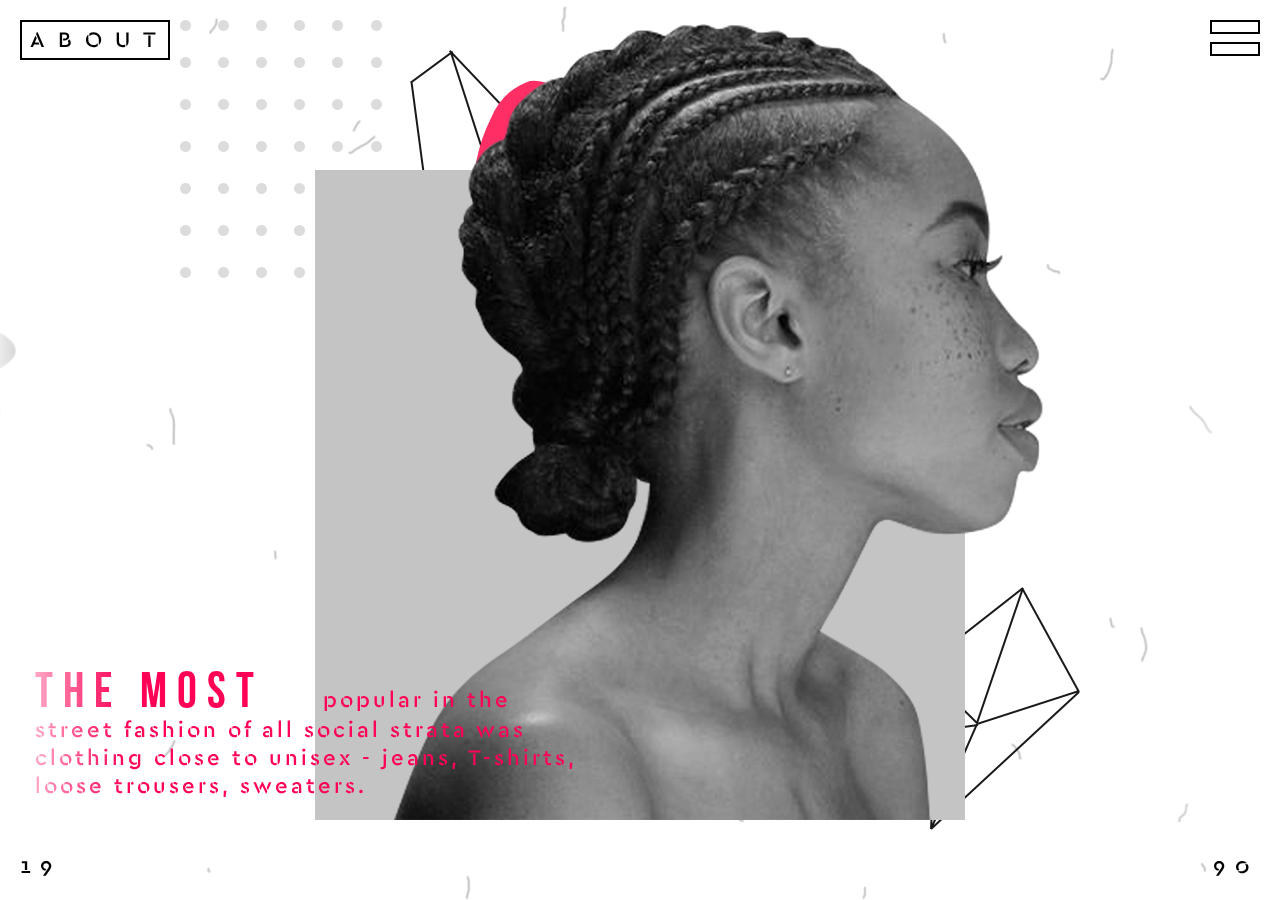
<file: index.html>
<html>
<head>
	<title>1990</title>
	<meta charset="UTF-8">
	<link rel="shortcut icon" href="img/favicon.png">
	<link rel="stylesheet" href="css/style.css">
	<link rel="stylesheet" href="css/animations.css">
	<script src="libs/jquery/jquery-1.11.1.min.js"></script>
	<script src="js/script.js"></script>

	<script src="libs/owl-carousel/owl.carousel.min.js"></script>
	<link rel="stylesheet" href="libs/owl-carousel/assets/owl.carousel.css" />
</head>
<body>

	<div class="loading"></div>

	<div class="fon" an="fonload,1">
		<img src="img/bg.png">
	</div>

	<div onclick="blackp()" class="homep" an="home,1">
		<div class="home">
			<span>about</span>
		</div>
	</div>

	<div onclick="menu()" class="menukn" an="menukn,1">
		<span class="bmenu1">
			<i>
				<img src="img/cl.png">
			</i>
		</span>
		<span class="bmenu2"></span>
	</div>

	<span class="num1" an="num,0">19</span>
	<span class="num2" an="num,0">90</span>

	<div class="decor">
		<div class="dec1" an="opac,3.3">
			<img src="img/decor1.png">
		</div>

		<div class="dec2" an="opac,3.3">
			<img src="img/decor2.png">
		</div>

		<div class="dec3" an="opac,3.3">
			<img src="img/decor3.png">
		</div>

		<div class="dec4" an="textdec,2">
			<span>VISIT</span>
			<span>–</span>
			<span>YOUR</span>
			<span>–</span>
			<span>OWN</span>
			<span>–</span>
			<span>TIME</span>
			<span>–</span>
		</div>

		<div class="dec5" an="opac,3.3">
			<img src="img/anim.svg">
		</div>

	</div>

	<div class="menu">
		<div class="menucont" an="menu,1">
			<a href="str.html"><span>sneakers</span></a>
			<a href="str.html"><span>olympics</span></a>
			<a href="str.html"><span>boom box</span></a>
			<a href="str.html"><span>cap</span></a>
			<a href="str.html"><span>pager</span></a>
			<a href="str.html"><span>jeans</span></a>
		</div>
	</div>

	<div onclick="blackp()" class="blackp">
		<div class="fonp" an="fonp,0">
			<img src="img/bgp.jpg">
		</div>
		<div class="linep" an="linep,1.5">
			<i></i>
			<i></i>
			<i></i>
			<i></i>
			<i></i>
		</div>
		<div class="textp" an="textp,2.5">
			<p>Remember: "Pepsi", "pager", "MTV". <br>
				if you want P onostolgirovat or <br>
				simply Understand a little bit about <br>
				this Uneasy era-this site is for you.
			</p>
		</div>
		<div class="chisla" an="chisla,3.5">
			<div class="c1">
				<span>1</span>
				<span>1</span>
				<span>1</span>
				<span>1</span>
				<span>1</span>
				<span>1</span>
				<span>1</span>
				<span>1</span>
				<span>1</span>
				<i>1</i>
			</div>
			<div class="c2">
				<span>9</span>
				<span>9</span>
				<span>9</span>
				<span>9</span>
				<span>9</span>
				<span>9</span>
				<span>9</span>
				<span>9</span>
				<span>9</span>
				<i>9</i>
			</div>
			<div class="c3">
				<span>9</span>
				<span>9</span>
				<span>9</span>
				<span>9</span>
				<span>9</span>
				<span>9</span>
				<span>9</span>
				<span>9</span>
				<span>9</span>
				<i>9</i>
			</div>
			<div class="c4">
				<span>0</span>
				<span>0</span>
				<span>0</span>
				<span>0</span>
				<span>0</span>
				<span>0</span>
				<span>0</span>
				<span>0</span>
				<span>0</span>
				<i>0</i>
			</div>
		</div>
	</div>

	<div class="slider">
		<span class="leftz"></span>
		<span class="rightz"></span>
		<div class="contslid">
			<div class="slid" an="slid,0">
				<div class="kvad"></div>
				<div class="photo">
					<img src="img/1.png">
				</div>
				<div class="text">
					<span>
						<b>The most</b>
						popular in the 
						street fashion of all social strata 
						was clothing close to unisex - jeans, 
						T-shirts, loose trousers, sweaters.
					</span>
				</div>
			</div>
			<div class="slid min rmar">
				<div class="kvad"></div>
				<div class="photo">
					<img src="img/2.png">
				</div>
				<div class="text">
					<span>
						<b>Clothing</b>
						in this style was 
						offered by large companies, mainly 
						Italian and American: Benetton, Guess, 
						Gap, Marc O'Polo, Banana Republic.
					</span>
				</div>
			</div>
			<div class="slid min">
				<div class="kvad"></div>
				<div class="photo">
					<img src="img/3.png">
				</div>
				<div class="text">
					<span>
						<b>Pop culture</b>
						and cult films, 
						such as "stupid", inspired viewers on 
						the other side of the screen.In the trend 
						was streetstyle.
					</span>
				</div>
			</div>
			<div class="slid min lmar">
				<div class="kvad"></div>
				<div class="photo">
					<img src="img/4.png">
				</div>
				<div class="text">
					<span>
						<b>Fashion</b>
						90's was formed under 
						the influence of the youth movement, 
						for which were characterized by carefree 
						and rebellious spirit.
					</span>
				</div>
			</div>
		</div>
	</div>

</body>
</html>
</file>
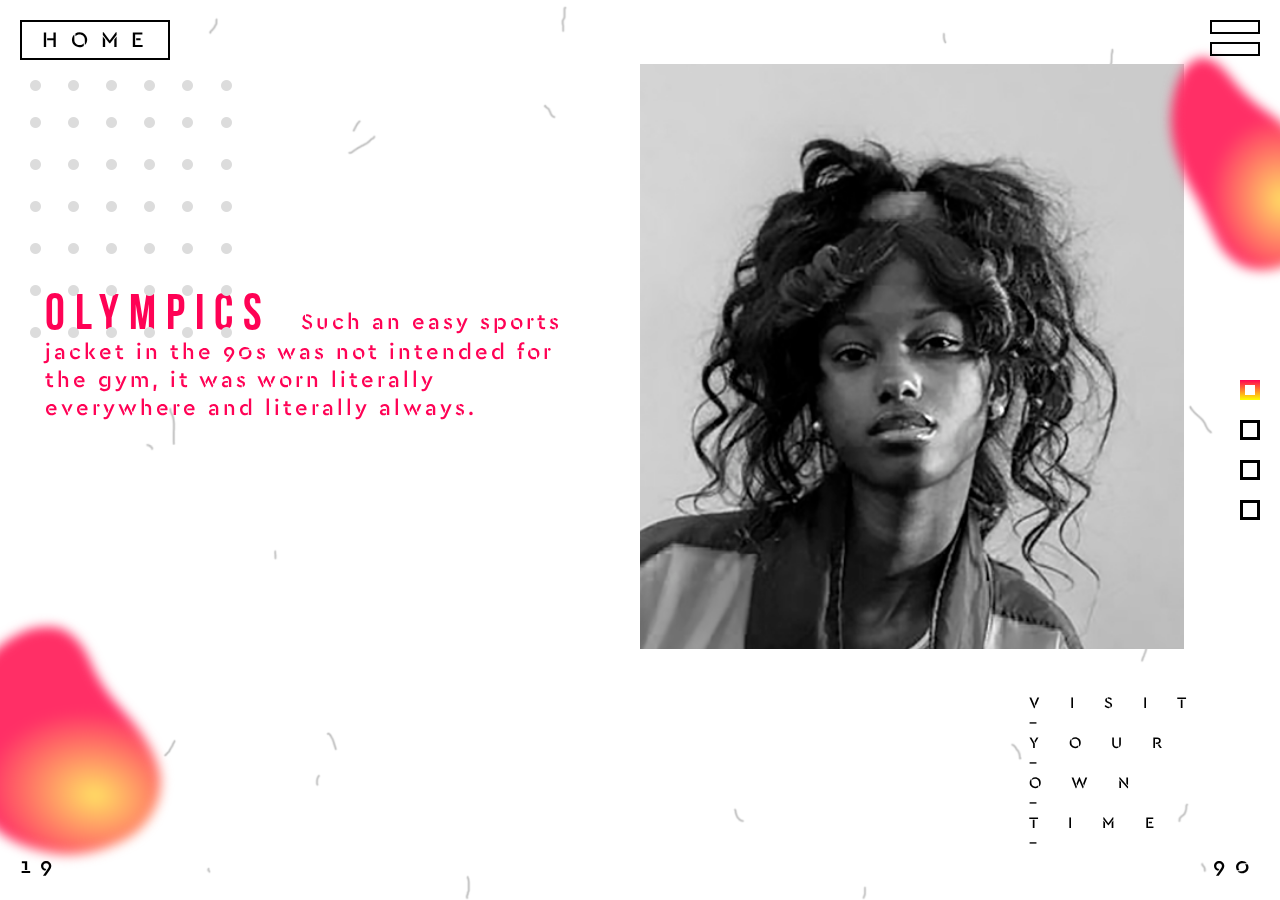
<file: str.html>
<html>
<head>
	<title>1990</title>
	<meta charset="UTF-8">
	<link rel="shortcut icon" href="img/favicon.png">
	<link rel="stylesheet" href="css/style.css">
	<link rel="stylesheet" href="css/animations.css">
	<script src="libs/jquery/jquery-1.11.1.min.js"></script>
	<script src="js/script.js"></script>

	<script src="libs/slidepage/slidepage.js"></script>

	<script src="libs/owl-carousel/owl.carousel.min.js"></script>
	<link rel="stylesheet" href="libs/owl-carousel/assets/owl.carousel.css" />
</head>
<body>

	<div class="loading"></div>

	<div class="fon" an="fonload,1">
		<img src="img/bg.png">
	</div>

	<a href="/test" class="homep" an="home,1">
		<div class="home">
			<span>home</span>
		</div>
	</a>

	<div onclick="menu()" class="menukn" an="menukn,1">
		<span class="bmenu1">
			<i>
				<img src="img/cl.png">
			</i>
		</span>
		<span class="bmenu2"></span>
	</div>

	<span class="num1" an="num,0">19</span>
	<span class="num2" an="num,0">90</span>

	<div class="menu">
		<div class="menucont" an="menu,1">
			<a href="str.html"><span>sneakers</span></a>
			<a href="str.html"><span>olympics</span></a>
			<a href="str.html"><span>boom box</span></a>
			<a href="str.html"><span>cap</span></a>
			<a href="str.html"><span>pager</span></a>
			<a href="str.html"><span>jeans</span></a>
		</div>
	</div>


	<div class="punct">
		<a class="activepimp"></a>
		<a></a>
		<a></a>
		<a></a>
	</div>

	<div class="centerstr" id="center">
		<div class="layer layer1 lright">
			<div class="leftb">
				<span>
					<b>Olympics</b>
					Such an easy sports 
					jacket in the 90s was not intended for the 
					gym, it was worn literally everywhere and 
					literally always.
				</span>
			</div>
			<div class="rightb">
				<div class="photo">
					<img src="img/s1.jpg">
				</div>
			</div>
		</div>
		<div class="layer layer2 lleft">
			<div class="leftb">
				<div class="fonlayer">
					<div class="fonl">
						<img src="img/bgp.jpg">
					</div>
					<div class="linel">
						<i></i>
						<i></i>
						<i></i>
						<i></i>
						<i></i>
					</div>
				</div>
				<div class="photoleft">
					<div class="photo">
						<img src="img/s2.jpg">
					</div>
				</div>
			</div>
			<div class="rightb">
				<span>
					<b>Casual</b>
					Olympics of acid colors was 
					worn as today the most common blazer, 
					schoolgirls could wear such a jacket even 
					over a white trim blouse.
				</span>
			</div>
		</div>
		<div class="layer layer3 lright">
			<div class="leftb">
				<span>
					<b>culture</b>
					In addition, the Olympics 
					was also a part of hip-hop culture, so this 
					jacket was worn as a steep evening dress 
					for discos. 
				</span>
			</div>
			<div class="rightb">
				<div class="photo">
					<img src="img/s3.jpg">
				</div>
			</div>
		</div>
		<div class="layer layer4 lleft">
			<div class="leftb">
				<div class="fonlayer">
					<div class="fonl">
						<img src="img/bgp.jpg">
					</div>
					<div class="linel">
						<i></i>
						<i></i>
						<i></i>
						<i></i>
						<i></i>
					</div>
				</div>
				<div class="photoleft">
					<div class="photo">
						<img src="img/s4.jpg">
					</div>
				</div>
			</div>
			<div class="rightb">
				<span>
					<b>Modernity</b>
					Sports brands picked 
					up the "fever" of the 90's and continued to 
					produce windbreakers, similar to the good 
					old Soviet Olympics.
				</span>
			</div>
		</div>


		<div class="decor">
		<div class="dec6" an="opac,1.3">
				<img src="img/decor1.png">
			</div>

			<div class="dec7" an="textdec,1">
				<span>VISIT</span>
				<span>–</span>
				<span>YOUR</span>
				<span>–</span>
				<span>OWN</span>
				<span>–</span>
				<span>TIME</span>
				<span>–</span>
			</div>

			<div class="dec8" an="opac,1.3">
				<img src="img/decor3.png">
			</div>

			<div class="dec9" an="opac,1.3">
				<img src="img/decor2.png">
			</div>

			<div class="dec10" an="opac,1.3">
				<img src="img/anim.svg">
			</div>

			<div class="dec11" an="opac,1.3">
				<img src="img/anim.svg">
			</div>

			<div class="dec12" an="opac,1.3">
				<img src="img/anim.svg">
			</div>

		</div>

	</div>

</body>
</html>
</file>
<file: css/style.css>
@font-face {
  font-family: Bebas;
  src: url(../fonts/bebas.otf);
}
@font-face {
  font-family: Cera;
  src: url(../fonts/Cera.otf);
}
input:focus,
button:focus,
textarea:focus,
select:focus {
  outline: none;
}
body {
  margin: 0;
  padding: 0;
  font-family: Bebas;
}
* {
  -moz-box-sizing: border-box;
  -webkit-box-sizing: border-box;
}
img {
  -moz-user-select: none;
  -webkit-user-select: none;
  user-select: none;
}
.loading {
  position: fixed;
  width: 100%;
  height: 100%;
  top: 0;
  left: 0;
  background: #fff;
  z-index: 9999;
}
.fon {
  position: fixed;
  width: 100%;
  height: 100%;
}
.fon img {
  position: absolute;
  width: 105%;
  height: 105%;
  object-fit: cover;
  animation: bg 10s infinite;
}
.decor {
  position: absolute;
  top: 0;
  left: 0;
  z-index: 2;
  width: 100%;
  height: 100%;
  transition: 0.3s;
  pointer-events: none;
}
.decor.opac {
  opacity: 0;
}
.decor .dec1 {
  position: absolute;
  left: 180px;
  top: 20px;
}
.decor .dec2 {
  position: absolute;
  bottom: 70px;
  right: 200px;
}
.decor .dec3 {
  position: absolute;
  top: 50px;
  left: 410px;
}
.decor .dec4 {
  position: absolute;
  height: 160px;
  bottom: 200px;
  right: 420px;
  -moz-user-select: none;
  -webkit-user-select: none;
  user-select: none;
}
.decor .dec4 span {
  display: block;
  font-family: Cera;
  letter-spacing: 30px;
  font-size: 16px;
}
.decor .dec5 {
  position: absolute;
  width: 500px;
  height: 300px;
  transform: rotate(-105deg);
  top: 145px;
  right: 410px;
}
.decor .dec5 img {
  width: 100%;
  height: 100%;
}
.decor .dec6 {
  position: absolute;
  left: 30px;
  top: 80px;
}
.decor .dec7 {
  position: absolute;
  height: 160px;
  top: 77%;
  right: 5%;
  -moz-user-select: none;
  -webkit-user-select: none;
  user-select: none;
}
.decor .dec7 span {
  display: block;
  font-family: Cera;
  letter-spacing: 30px;
  font-size: 16px;
}
.decor .dec8 {
  position: absolute;
  top: 133%;
  right: 38%;
}
.decor .dec9 {
  position: absolute;
  top: 215%;
  right: 42%;
}
.decor .dec10 {
  position: absolute;
  width: 250px;
  height: 150px;
  transform: rotate(-105deg);
  top: 10%;
  right: -7%;
}
.decor .dec10 img {
  filter: blur(6px);
  width: 100%;
  height: 100%;
}
.decor .dec11 {
  position: absolute;
  width: 250px;
  height: 230px;
  transform: rotate(-80deg);
  top: 70%;
  left: -5%;
}
.decor .dec11 img {
  filter: blur(6px);
  width: 100%;
  height: 100%;
}
.decor .dec12 {
  position: absolute;
  width: 350px;
  height: 230px;
  transform: rotate(80deg);
  top: 210%;
  left: -8%;
}
.decor .dec12 img {
  filter: blur(6px);
  width: 100%;
  height: 100%;
}
.homep {
  position: fixed;
  top: 20px;
  left: 20px;
  height: 40px;
  width: 150px;
  z-index: 40;
  overflow: hidden;
  color: #000;
  text-decoration: none;
}
.homep .home {
  position: absolute;
  top: 0;
  left: 0;
  height: 40px;
  width: 150px;
  border: 2px solid #000;
  cursor: pointer;
  overflow: hidden;
}
.homep .home span {
  display: block;
  width: 100%;
  text-align: center;
  margin-top: 4px;
  font-family: Cera;
  font-size: 22px;
  text-transform: uppercase;
  letter-spacing: 13px;
  padding-left: 8px;
}
.num1 {
  position: fixed;
  bottom: 20px;
  left: 20px;
  font-size: 22px;
  font-family: Cera;
  color: #000;
  letter-spacing: 10px;
  text-transform: uppercase;
}
.num2 {
  position: fixed;
  bottom: 20px;
  right: 20px;
  font-size: 22px;
  font-family: Cera;
  color: #000;
  letter-spacing: 10px;
  text-transform: uppercase;
}
.menukn {
  position: fixed;
  top: 20px;
  right: 20px;
  height: 40px;
  width: 50px;
  cursor: pointer;
  overflow: hidden;
  z-index: 60;
}
.menukn span {
  display: block;
  width: 50px;
  height: 14px;
  border: 2px solid #000;
}
.menukn .bmenu1 {
  margin-bottom: 8px;
  transition: height 0.5s;
}
.menukn .bmenu1 i {
  display: block;
  overflow: hidden;
  width: 40px;
  height: 0px;
  margin-left: 3px;
  padding: 5px;
  padding-top: 0;
  transition: height 0.2s;
}
.menukn .bmenu1 i img {
  margin-top: 5px;
  width: 30px;
  height: 30px;
}
.menukn.active {
  height: 45px;
}
.menukn.active .bmenu1 {
  margin-bottom: 0;
  height: 45px;
}
.menukn.active .bmenu1 i {
  height: 40px;
  transition: height 0.3s 0.2s;
}
.menukn.active .bmenu2 {
  height: 0px;
  border: none;
}
.menu {
  position: fixed;
  width: 100%;
  height: 100%;
  top: 0;
  left: 0;
  display: none;
  z-index: 55;
}
.menu .menucont {
  position: absolute;
  top: 0;
  bottom: 0;
  left: 0;
  margin: auto;
  display: block;
  height: 660px;
  width: 100%;
  font-size: 0;
  text-align: center;
}
.menu .menucont a {
  position: relative;
  display: inline-block;
  vertical-align: middle;
  width: 500px;
  height: 290px;
  margin: 20px;
  background: rgba(255, 255, 255, 0.6);
  text-decoration: none;
}
.menu .menucont a:after {
  content: '';
  display: block;
  box-sizing: border-box;
  position: absolute;
  top: 0;
  width: 100%;
  height: 100%;
  border: 5px solid;
  border-image: linear-gradient(#ff0255, #ffff00) 10;
  opacity: 0;
  transition: opacity 0.4s;
}
.menu .menucont a:before {
  content: '';
  display: block;
  box-sizing: border-box;
  position: absolute;
  top: 0;
  width: 100%;
  height: 100%;
  border: 5px solid;
  border-image: linear-gradient(#000000, #000000) 10;
  opacity: 1;
  transition: opacity 0.4s;
}
.menu .menucont a span {
  display: block;
  width: 100%;
  position: absolute;
  bottom: 0;
  text-align: right;
  font-size: 22px;
  font-family: Cera;
  padding: 20px;
  color: #000;
  letter-spacing: 15px;
  text-transform: uppercase;
  transition: color 0.4s;
}
.menu .menucont a:hover:after {
  opacity: 1;
}
.menu .menucont a:hover:before {
  opacity: 0;
}
.menu .menucont a:hover span {
  display: block;
  width: 100%;
  height: 65px;
  position: absolute;
  bottom: 0;
  top: 0;
  margin: auto;
  text-align: center;
  font-size: 60px;
  font-family: Bebas;
  padding: 0px;
  padding-left: 15px;
  color: #ff0255;
  letter-spacing: 15px;
  text-transform: uppercase;
}
.blackp {
  display: none;
  position: fixed;
  width: 100%;
  height: 100%;
  z-index: 50;
  cursor: default;
}
.blackp .fonp {
  position: absolute;
  width: 960px;
  height: 100%;
  overflow: hidden;
}
.blackp .fonp img {
  width: 960px;
  height: 100%;
  object-fit: cover;
}
.blackp .linep {
  position: absolute;
  width: 960px;
  height: 100%;
  font-size: 0;
  text-align: center;
}
.blackp .linep i {
  display: inline-block;
  vertical-align: top;
  width: 2px;
  height: 100%;
  background: #ff0255;
  margin: 0 70px;
  opacity: 0.3;
}
.blackp .textp {
  position: absolute;
  width: 960px;
  height: 140px;
  top: 0;
  bottom: 300px;
  text-align: center;
  margin: auto;
}
.blackp .textp p {
  display: inline-block;
  font-size: 16px;
  font-family: Cera;
  text-align: left;
  color: #fff;
  letter-spacing: 5px;
  line-height: 30px;
}
.blackp .chisla {
  position: absolute;
  width: 570px;
  height: 100%;
  bottom: calc(40% - 155px);
  left: 195px;
}
.blackp .chisla > div:nth-child(even) {
  margin-bottom: -40px;
}
.blackp .chisla .c1 {
  left: 2px;
}
.blackp .chisla .c2 {
  left: 144px;
}
.blackp .chisla .c3 {
  left: 286px;
}
.blackp .chisla .c4 {
  left: 427px;
}
.blackp .chisla .c1,
.blackp .chisla .c2,
.blackp .chisla .c3,
.blackp .chisla .c4 {
  position: absolute;
  bottom: 0;
  color: #fff;
  width: 140px;
  height: 100%;
  overflow: hidden;
}
.blackp .chisla .c1 span,
.blackp .chisla .c2 span,
.blackp .chisla .c3 span,
.blackp .chisla .c4 span,
.blackp .chisla .c1 i,
.blackp .chisla .c2 i,
.blackp .chisla .c3 i,
.blackp .chisla .c4 i,
.blackp .chisla .c1 p,
.blackp .chisla .c2 p,
.blackp .chisla .c3 p,
.blackp .chisla .c4 p {
  font-family: Bebas;
  position: absolute;
  font-size: 350px;
  right: -8px;
  bottom: 0;
  line-height: 300px;
  font-style: normal;
  margin: 0;
}
.blackp .chisla .c1 span:nth-child(1),
.blackp .chisla .c2 span:nth-child(1),
.blackp .chisla .c3 span:nth-child(1),
.blackp .chisla .c4 span:nth-child(1) {
  color: #fbe348;
  text-shadow: 0 0 5px #fbe348;
  z-index: 10;
}
.blackp .chisla .c1 span:nth-child(2),
.blackp .chisla .c2 span:nth-child(2),
.blackp .chisla .c3 span:nth-child(2),
.blackp .chisla .c4 span:nth-child(2) {
  color: #f7c64d;
  text-shadow: 0 0 5px #f7c64d;
  z-index: 9;
}
.blackp .chisla .c1 span:nth-child(3),
.blackp .chisla .c2 span:nth-child(3),
.blackp .chisla .c3 span:nth-child(3),
.blackp .chisla .c4 span:nth-child(3) {
  color: #e86b54;
  text-shadow: 0 0 5px #e86b54;
  z-index: 8;
}
.blackp .chisla .c1 span:nth-child(4),
.blackp .chisla .c2 span:nth-child(4),
.blackp .chisla .c3 span:nth-child(4),
.blackp .chisla .c4 span:nth-child(4) {
  color: #e75c56;
  text-shadow: 0 0 5px #e75c56;
  z-index: 7;
}
.blackp .chisla .c1 span:nth-child(5),
.blackp .chisla .c2 span:nth-child(5),
.blackp .chisla .c3 span:nth-child(5),
.blackp .chisla .c4 span:nth-child(5) {
  color: #e54956;
  text-shadow: 0 0 5px #e54956;
  z-index: 6;
}
.blackp .chisla .c1 span:nth-child(6),
.blackp .chisla .c2 span:nth-child(6),
.blackp .chisla .c3 span:nth-child(6),
.blackp .chisla .c4 span:nth-child(6) {
  color: #e24657;
  text-shadow: 0 0 5px #e24657;
  z-index: 5;
}
.blackp .chisla .c1 span:nth-child(7),
.blackp .chisla .c2 span:nth-child(7),
.blackp .chisla .c3 span:nth-child(7),
.blackp .chisla .c4 span:nth-child(7) {
  color: #e13859;
  text-shadow: 0 0 5px #e13859;
  z-index: 4;
}
.blackp .chisla .c1 span:nth-child(8),
.blackp .chisla .c2 span:nth-child(8),
.blackp .chisla .c3 span:nth-child(8),
.blackp .chisla .c4 span:nth-child(8) {
  color: #dd2e5b;
  text-shadow: 0 0 5px #dd2e5b;
  z-index: 3;
}
.blackp .chisla .c1 span:nth-child(9),
.blackp .chisla .c2 span:nth-child(9),
.blackp .chisla .c3 span:nth-child(9),
.blackp .chisla .c4 span:nth-child(9) {
  color: #df005d;
  text-shadow: 0 0 5px #df005d;
  z-index: 2;
}
.blackp .chisla .c1 i,
.blackp .chisla .c2 i,
.blackp .chisla .c3 i,
.blackp .chisla .c4 i {
  color: #c5004a;
  text-shadow: 0 0 5px #c5004a;
  z-index: 1;
}
.blackp .chisla .c1 span,
.blackp .chisla .c1 i,
.blackp .chisla .c1 p {
  width: 117px;
}
.slider {
  position: fixed;
  width: 53%;
  height: 650px;
  top: 10%;
  right: 0;
  left: 0;
  bottom: 0;
  margin: auto;
  z-index: 10;
  transition: 0.5s;
}
.slider.bl {
  filter: blur(5px);
}
.slider .leftz,
.slider .rightz {
  display: block;
  position: absolute;
  width: 135px;
  height: 650px;
  top: 0;
  z-index: 12;
  cursor: pointer;
}
.slider .leftz {
  left: -45%;
  background: url(../img/leftz.png) no-repeat center;
}
.slider .rightz {
  right: -45%;
  background: url(../img/rightz.png) no-repeat center;
}
.slider .slid {
  width: 650px;
  height: 650px;
  position: relative;
  display: inline-block;
  transition: all 0.6s;
}
.slider .slid .kvad {
  position: absolute;
  width: 100%;
  height: 100%;
  top: 0;
  left: 0;
  background: #c4c4c4;
}
.slider .slid .photo {
  position: absolute;
  width: 800px;
  height: 800px;
  bottom: 0;
  left: 0;
  overflow: hidden;
  transition: all 0.6s;
}
.slider .slid .photo img {
  position: absolute;
  width: 100%;
  height: 100%;
  bottom: 0;
  left: 0;
}
.slider .slid .text {
  position: absolute;
  color: #ff0255;
  text-align: left;
  width: 550px;
  left: -43%;
  bottom: 20px;
  transition: all 0.6s 0.4s;
}
.slider .slid .text b {
  display: inline-block;
  font-size: 50px;
  font-family: Bebas;
  font-weight: normal;
  margin-right: 50px;
  letter-spacing: 10px;
  line-height: 47px;
}
.slider .slid .text span {
  display: inline-block;
  font-size: 22px;
  font-family: Cera;
  letter-spacing: 3px;
}
.slider .slid.lmar {
  margin-left: -50%;
}
.slider .slid.rmar {
  margin-right: -50%;
}
.slider .slid.min {
  opacity: 0.8;
  transform: scale(0.5);
}
.slider .slid.min .text {
  transition: all 0.6s;
  opacity: 0;
  bottom: -100px;
}
.centerstr {
  overflow: hidden;
  height: 100%;
  width: 100%;
  position: absolute;
  top: 0;
  left: 0;
  z-index: 1;
}
.centerstr.bl {
  filter: blur(5px);
}
.centerstr .layer {
  width: 100%;
  display: block;
  position: relative;
  overflow: hidden;
}
.centerstr .layer:first-child {
  margin-top: 5%;
}
.centerstr .layer4 {
  margin-bottom: 5%;
}
.lright {
  height: 65%;
  position: relative;
}
.lright .leftb {
  position: absolute;
  width: 50%;
  height: 100%;
  left: 0;
  top: 0;
  display: flex;
  align-items: center;
  justify-content: center;
}
.lright .leftb span {
  position: absolute;
  color: #ff0255;
  text-align: left;
  width: 550px;
  display: inline-block;
  font-size: 22px;
  font-family: Cera;
  letter-spacing: 3px;
  margin-top: 10%;
  opacity: 0;
  transition: 0.5s 0.3s;
}
.lright .leftb span b {
  display: inline-block;
  font-size: 50px;
  font-family: Bebas;
  font-weight: normal;
  margin-right: 20px;
  letter-spacing: 10px;
  line-height: 47px;
}
.lright .rightb {
  position: absolute;
  width: 50%;
  height: 100%;
  right: 0;
  top: 0;
  display: flex;
  align-items: center;
}
.lright .rightb .photo {
  position: absolute;
  right: 15%;
  width: 0%;
  height: 100%;
  overflow: hidden;
  transition: 0.5s;
}
.lright .rightb .photo img {
  transition: 0.4s 0.2s;
  position: absolute;
  top: 0;
  right: 0;
  height: 200%;
}
.lright .rightb .photo:after {
  content: '';
  display: block;
  box-sizing: border-box;
  position: absolute;
  top: 0;
  width: 100%;
  height: 100%;
  border: 5px solid;
  border-image: linear-gradient(#ff0255, #ffff00) 10;
  opacity: 0;
  transition: opacity 0.4s;
}
.lright .rightb .photo:hover:after {
  opacity: 1;
}
.lright .rightb .photo:hover img {
  top: -15%;
}
.lright.active .photo {
  width: 85%;
}
.lright.active .leftb span {
  margin-top: 0;
  opacity: 1;
}
.lleft {
  height: 80%;
  position: relative;
}
.lleft .leftb {
  position: absolute;
  width: 50%;
  height: 100%;
  left: 0;
  top: 0;
}
.lleft .leftb .fonlayer {
  position: absolute;
  width: 0%;
  height: 100%;
  top: 0;
  bottom: 0;
  margin: auto;
  transition: 0.5s;
}
.lleft .leftb .fonlayer .fonl {
  position: absolute;
  width: 100%;
  height: 100%;
  overflow: hidden;
}
.lleft .leftb .fonlayer .fonl img {
  width: 100%;
  height: 100%;
  object-fit: cover;
}
.lleft .leftb .fonlayer .linel {
  position: absolute;
  width: 100%;
  height: 100%;
  font-size: 0;
  text-align: center;
}
.lleft .leftb .fonlayer .linel i {
  display: inline-block;
  vertical-align: top;
  width: 2px;
  height: 0%;
  background: #ff0255;
  margin: 0 70px;
  opacity: 0.3;
  transition: 0s;
}
.lleft .leftb .photoleft {
  position: absolute;
  width: 100%;
  height: 100%;
  top: 0;
  left: 0;
  display: flex;
  align-items: center;
}
.lleft .leftb .photoleft .photo {
  position: absolute;
  width: 0%;
  height: 70%;
  left: 40%;
  overflow: hidden;
  transition: 0.5s;
}
.lleft .leftb .photoleft .photo img {
  transition: 0.4s 0.2s;
  position: absolute;
  top: 0;
  height: 200%;
}
.lleft .leftb .photoleft .photo:after {
  content: '';
  display: block;
  box-sizing: border-box;
  position: absolute;
  top: 0;
  width: 100%;
  height: 100%;
  border: 5px solid;
  border-image: linear-gradient(#ff0255, #ffff00) 10;
  opacity: 0;
  transition: opacity 0.4s;
}
.lleft .leftb .photoleft .photo:hover:after {
  opacity: 1;
}
.lleft .leftb .photoleft .photo:hover img {
  top: -15%;
}
.lleft .rightb {
  position: absolute;
  width: 50%;
  height: 100%;
  right: 0;
  top: 0;
  display: flex;
  align-items: center;
  justify-content: center;
}
.lleft .rightb span {
  position: absolute;
  color: #ff0255;
  text-align: left;
  width: 550px;
  display: inline-block;
  font-size: 22px;
  font-family: Cera;
  letter-spacing: 3px;
  margin-top: 10%;
  opacity: 0;
  transition: 0.5s 0.3s;
}
.lleft .rightb span b {
  display: inline-block;
  font-size: 50px;
  font-family: Bebas;
  font-weight: normal;
  margin-right: 20px;
  letter-spacing: 10px;
  line-height: 47px;
}
.lleft.active .fonlayer {
  width: 100%;
}
.lleft.active .fonlayer .linel i {
  height: 100%;
}
.lleft.active .fonlayer .linel i:nth-child(1) {
  transition: 0.5s 0.2s;
}
.lleft.active .fonlayer .linel i:nth-child(2) {
  transition: 0.5s 0.3s;
}
.lleft.active .fonlayer .linel i:nth-child(3) {
  transition: 0.5s 0.4s;
}
.lleft.active .fonlayer .linel i:nth-child(4) {
  transition: 0.5s 0.5s;
}
.lleft.active .fonlayer .linel i:nth-child(5) {
  transition: 0.5s 0.6s;
}
.lleft.active .photoleft .photo {
  width: 70%;
}
.lleft.active .rightb span {
  margin-top: 0;
  opacity: 1;
}
.punct {
  position: absolute;
  width: 20px;
  height: 160px;
  right: 20px;
  top: 0;
  bottom: 0;
  margin: auto;
}
.punct a {
  position: relative;
  display: inline-block;
  width: 20px;
  height: 20px;
  border: 3px solid #000;
  margin: 10px 0;
}
.punct a.activepimp {
  border: 0px solid #000;
}
.punct a.activepimp:after {
  content: '';
  display: block;
  box-sizing: border-box;
  position: absolute;
  top: 0;
  width: 100%;
  height: 100%;
  border: 5px solid;
  border-image: linear-gradient(#ff0255, #ffff00) 5;
  opacity: 1;
  transition: opacity 0.4s;
}
</file>
<file: css/animations.css>
@keyframes bg {
	0% {
		top: 0;
		left: 0
	}
	33% {
		top: -1%;
		left: 1%
	}
	66% {
		top: 1%;
		left: -1%
	}
	100% {
		top: 0;
		left: 0
	}
}

@keyframes menuh {
	0% {
		height: 740px;
	}
	100% {
		height: 660px;
	}
}
@keyframes menup {
	0% {
		opacity: 0;
		margin: 40px;
	}
	100% {
		opacity: 1;
		margin: 20px;
	}
}

@keyframes textp {
	0% {
		opacity: 0;
		padding-top: 50px;
	}
	100% {
		opacity: 1;
		padding-top: 0;
	}
}
@keyframes linep {
	0% {
		height: 0;
	}
	100% {
		height: 100%;
	}
}
@keyframes fonp {
	0% {
		width: 0;
	}
	100% {
		width: 960px;
	}
}
@keyframes chisla {
	0% {
		right: -100%;
	}
	100% {
		right: -8px;
	}
}

@keyframes fonp_c {
	0% {
		top: 0;
	}
	50% {
		top: -100%;
	}
	100% {
		top: -100%;
	}
}
@keyframes linep_c {
	0% {
		top: 0;
	}
	50% {
		top: -100%;
	}
	100% {
		top: -100%;
	}
}
@keyframes textp_c {
	0% {
		bottom:300px;
	}
	50% {
		bottom:160%;
	}
	100% {
		bottom:160%;
	}
}
@keyframes chisla_c {
	0% {
		bottom:calc(40% - 155px);
	}
	40% {
		bottom:5%;
		transform: scale(1);
		left: 195px;
		opacity: 1;
	}
	70% {
		bottom:5%;
		transform: scale(1);
		left: 195px;
		opacity: 1;
	}
	100% {
		bottom:35%;
		transform: scale(0.25);
		left: -200px;
		opacity: 0;
	}
}
@keyframes chisla_c_span {
	0% {
		bottom:0;
	}
	100% {
		bottom:calc(100% - 380px);
	}
}
@keyframes chisla_c_i {
	0% {
		bottom:0;
	}
	100% {
		bottom:calc(100% - 400px);
	}
}

@keyframes kvad_slid {
	0% {
		height: 1%;
		width: 0%;
		margin-top: 49.5%;
		margin-left: 50%;
	}
	50% {
		height: 1%;
		width: 100%;
		margin-top: 49.5%;
		margin-left: 0%;
	}
	100% {
		height: 100%;
		width: 100%;
		margin-top: 0%;
		margin-left: 0%;
	}
}

@keyframes photo_slid {
	0% {
		bottom: -5%;
		left: -5%;
		opacity: 0;
	}
	100% {
		bottom: 0;
		left: 0;
		opacity: 1;
	}
}
@keyframes text_slid {
	0% {
		bottom: -100px;
		opacity: 0;
	}
	100% {
		bottom: 20px;
		opacity: 1;
	}
}
@keyframes fonload {
	0% {
		opacity: 0;
	}
	100% {
		opacity: 1;
	}
}
@keyframes home {
	0% {
		width: 0px;
	}
	100% {
		width: 150px;
	}
}
@keyframes home_span {
	0% {
		opacity: 0;
		margin-top: 30px;
	}
	100% {
		opacity: 1;
		margin-top: 0;
	}
}
@keyframes menukn {
	0% {
		margin-left: 100%
	}
	100% {
		margin-left: 0;
	}
}
@keyframes num {
	0% {
		bottom: 0;
		opacity: 0;
	}
	100% {
		bottom: 20px;
		opacity: 1;
	}
}

@keyframes textdec {
	0% {
		margin-bottom: 20px;
		opacity: 0;
	}
	100% {
		margin-bottom: 0;
		opacity: 1;
	}
}

@keyframes opac {
	0% {
		opacity: 0;
	}
	100% {
		opacity: 1;
	}
}
</file>
